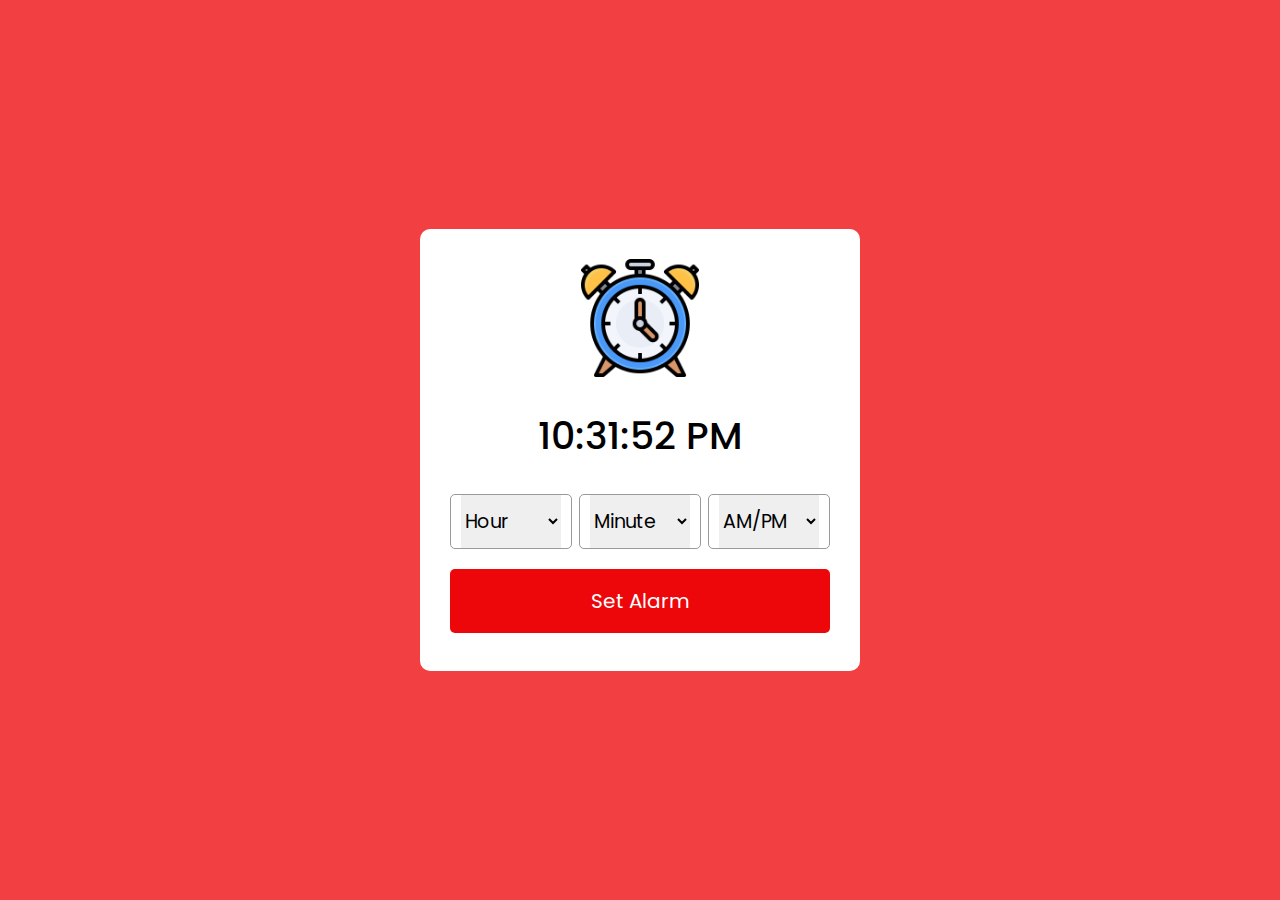
<file: index.html>
<!DOCTYPE html>
<html lang="en">
<head>
    <meta charset="UTF-8">
    <meta http-equiv="X-UA-Compatible" content="IE=edge">
    <meta name="viewport" content="width=device-width, initial-scale=1.0">
    <link rel="stylesheet" href="alarm.css">
    <title>Document</title>
</head>
<body>
    <div class="wrapper">
        <img src="clock.svg" alt="clock">
        <h1>00:00:00 PM</h1>
        <div class="content">
            <div class="column">
                <select>
                    <option value="Hour" selected hidden>Hour</option>
                </select>
            </div>
            <div class="column">
                <select>
                    <option value="Minutes" selected hidden>Minute</option>
                </select>
            </div>
            <div class="column">
                <select>
                    <option value="AM/PM" selected hidden>AM/PM</option>
                </select>
            </div>
        </div>
        <button>Set Alarm</button>
    </div>
    
    <script src="alarm.js"></script>
</body>
</html>
</file>
<file: alarm.css>
@import url('https://fonts.googleapis.com/css2?family=Poppins:wght@400;500;600&display=swap');

:root{
    --gold: rgb(109, 99, 198);
}

*{
    margin: 0;
    padding: 0;
    box-sizing: border-box;
    font-family: 'Poppins', sans-serif;
}

body, .wrapper, .content{
    display: flex;
    align-items: center;
    justify-content: center;
}

body{
    min-height: 100vh;
    background: #ed070bc5;
}

.wrapper{
    width: 440px;
    background: #fff;
    border-radius: 10px;
    flex-direction: column;
    padding: 30px 30px 38px;
}

.wrapper img{
    max-width: 175px;
}

.wrapper h1{
    font-size: 38px;
    font-weight: 500;
    margin: 30px 0;
}

.wrapper .content{
    width: 100%;
    justify-content: space-between;
}
.wrapper .content.disable{
    opacity: 0.6;
    pointer-events: none;
}

.content .column{
    border-radius: 5px;
    padding: 0 10px;
    border: 1px solid #999;
    width: calc(100% / 3 - 5px);
}

.column select{
    outline: none;
    border: none;
    height: 53px;
    width: 100%;
    font-size: 19px;
}

.wrapper button{
    width: 100%;
    outline: none;
    border: none;
    cursor: pointer;
    color: #fff;
    margin-top: 20px;
    font-size: 20px;
    padding: 17px 0;
    border-radius: 5px;
    background: #ed070b;
}

.wrapper button:hover{
    transform: scale(1.025);
    transition: ease-in-out;
}
</file>
